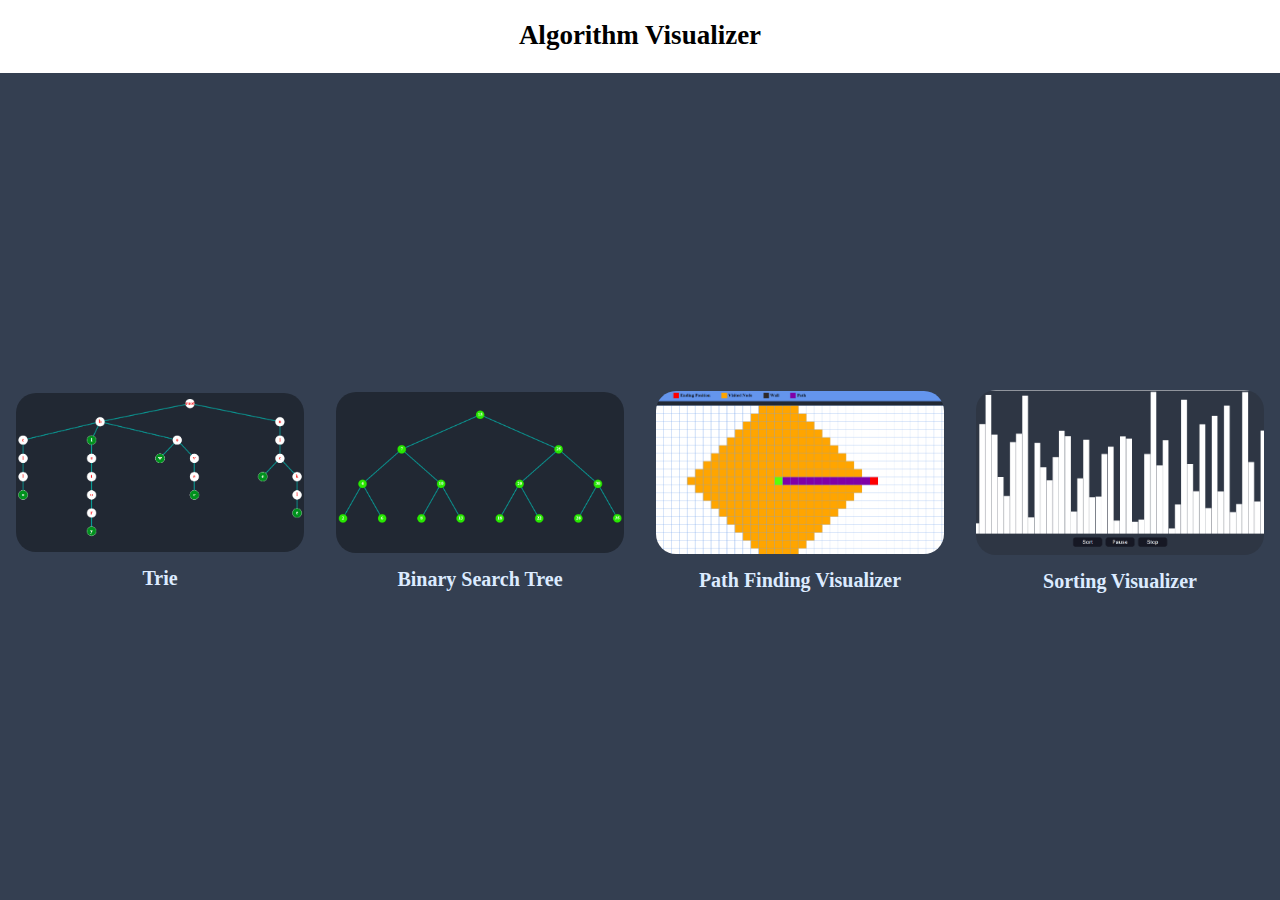
<file: index.html>
<!DOCTYPE html>
<html>
  <head>
    <title>Algorithm Visualizer</title>
    <link rel="stylesheet" href="css/styles.css" />
  </head>
  <body>
    <div id="main">
      <div id="header">
        <a href="/index.html"><div id="title">Algorithm Visualizer</div></a>
      </div>
      <div id="container">
        <div class="algo-container">
          <a href="algos/trie/index.html" class="category_link">
            <div class="imageContainer">
              <img src="assets/trie.png" class="image" />
            </div>
            <div>Trie</div>
          </a>
        </div>
        <div class="algo-container">
          <a href="algos/bst/index.html" class="category_link">
            <div class="imageContainer">
              <img src="assets/bst.png" class="image" />
            </div>
            <div>Binary Search Tree</div>
          </a>
        </div>
        <div class="algo-container">
          <a href="algos/path_finding/index.html" class="category_link">
            <div class="imageContainer">
              <img src="assets/path_finding.png" class="image" />
            </div>
            <div>Path Finding Visualizer</div>
          </a>
        </div>
        <div class="algo-container">
          <a href="algos/sorting/index.html" class="category_link">
            <div class="imageContainer">
              <img src="assets/sorting.png" class="image" />
            </div>
            <div>Sorting Visualizer</div>
          </a>
        </div>
      </div>
    </div>
  </body>
</html>
</file>
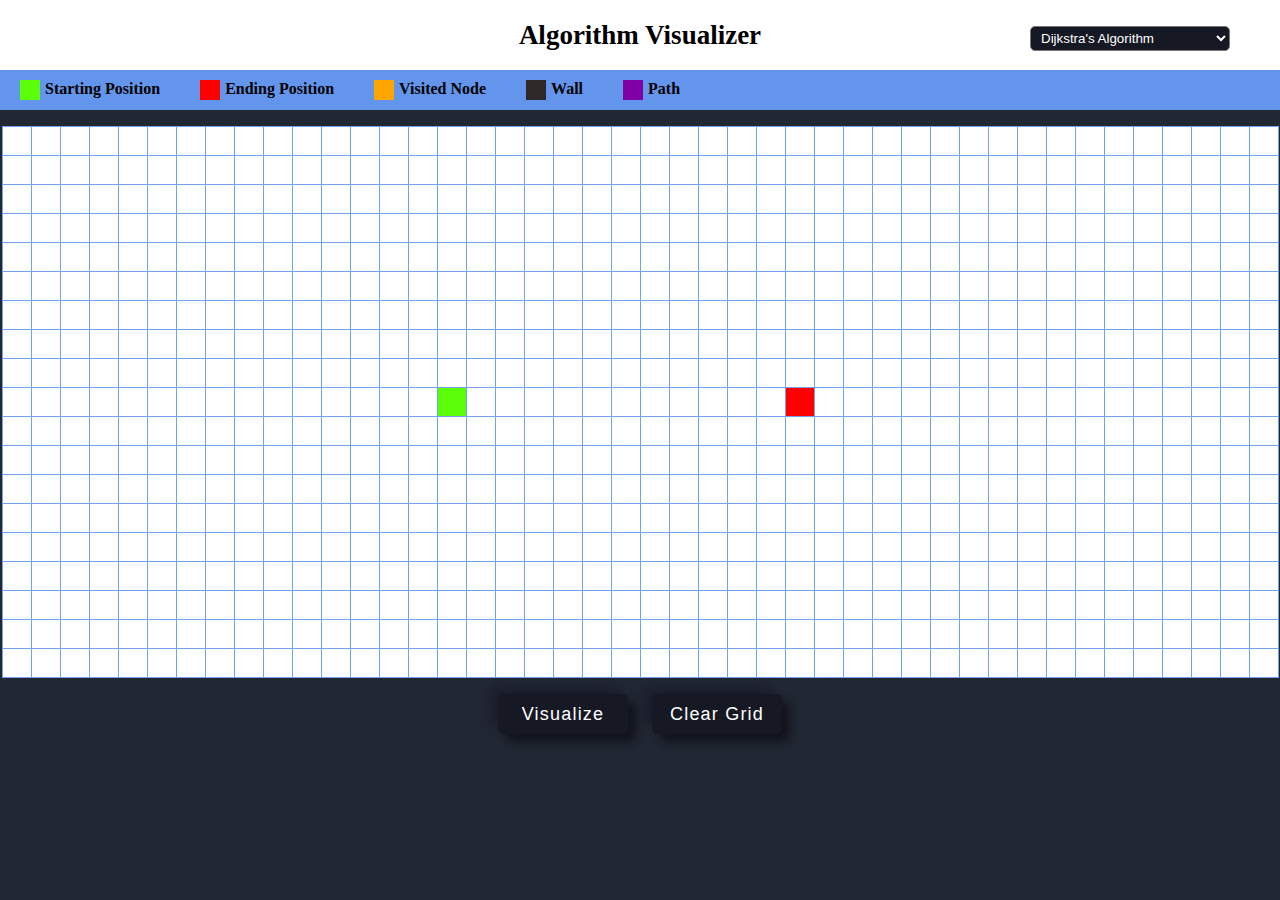
<file: algos/path_finding/index.html>
<!DOCTYPE html>
<html>
  <head>
    <title>Algorithm Visualizer</title>
    <link rel="stylesheet" href="./styles.css" />
  </head>
  <body>
    <div id="header">
      <a href="/index.html"><div id="title">Algorithm Visualizer</div></a>
      <div id="header-right">
        <div>
          <select id="algorithm_type" name="sort_type">
            <option value="dijkstra" selected>Dijkstra's Algorithm</option>
            <option value="Astar">A* Search algorithm</option>
            <option value="bfs">BFS(Breadth first search)</option>
            <option value="dfs">DFS(Depth first search)</option>
          </select>
        </div>
      </div>
    </div>

    <div id="indicator-container">
      <div class="indicator">
        <div class="indicator-block" id="start-indicator"></div>
        <div>Starting Position</div>
      </div>
      <div class="indicator">
        <div class="indicator-block" id="end-indicator"></div>
        <div>Ending Position</div>
      </div>
      <div class="indicator">
        <div class="indicator-block" id="visited-indicator"></div>
        <div>Visited Node</div>
      </div>
      <div class="indicator">
        <div class="indicator-block" id="wall-indicator"></div>
        <div>Wall</div>
      </div>
      <div class="indicator">
        <div class="indicator-block" id="path-indicator"></div>
        <div>Path</div>
      </div>
    </div>
    <div id="container"></div>
    <div id="buttonsdiv">
      <button id="visualizeButton" class="button">Visualize</button>
      <button id="clearButton" class="button">Clear Grid</button>
    </div>
    <script src="./script.js"></script>
  </body>
</html>
</file>
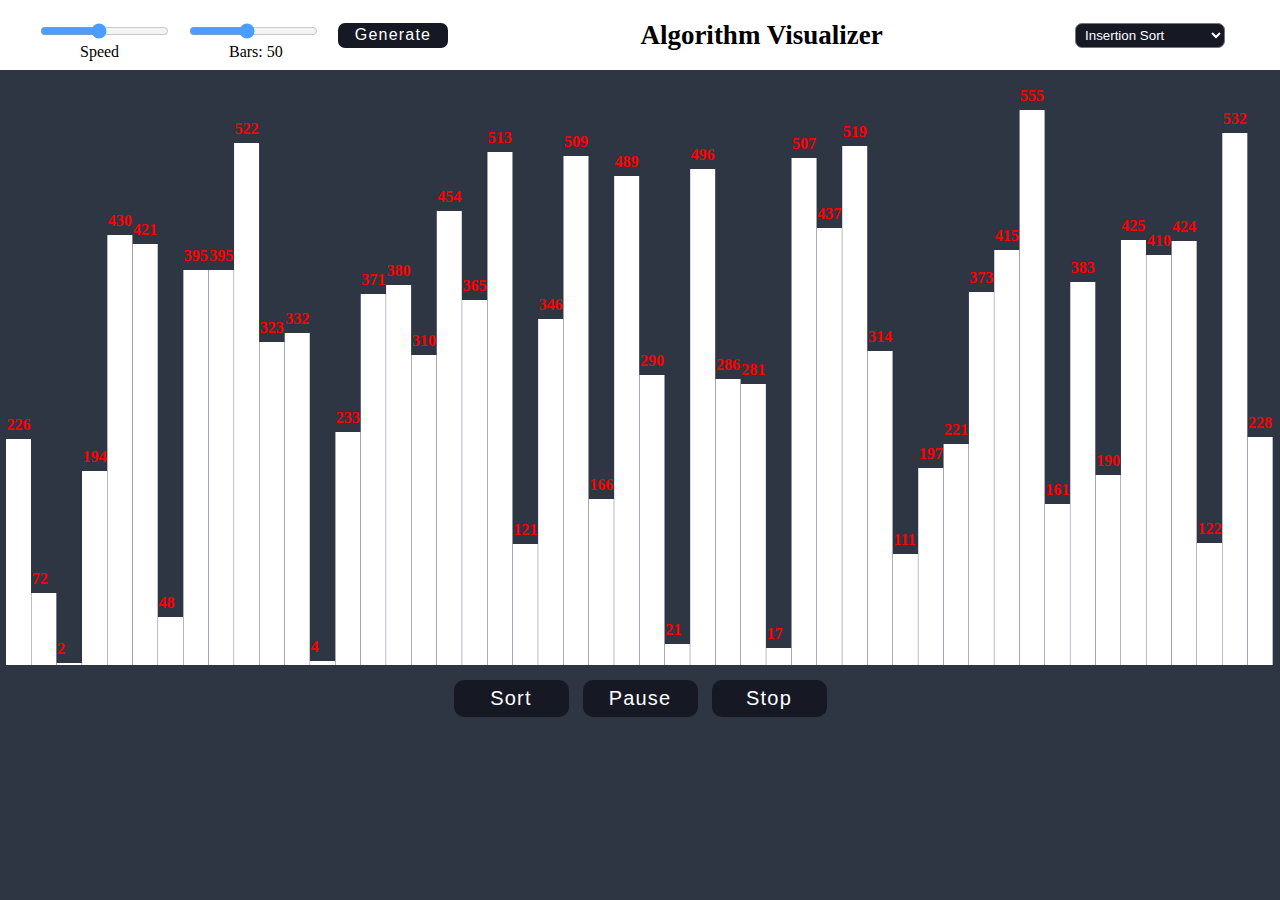
<file: algos/sorting/index.html>
<!DOCTYPE html>
<html>
  <head>
    <title>Algorithm Visualizer</title>
    <link rel="stylesheet" href="./styles.css" />
  </head>
  <body>
    <div id="header">
      <div id="headerLeft">
        <div class="slidecontainer">
          <input type="range" min="25" max="300" value="150" class="slider" id="speedSlider" />
          <div class="speedValue">Speed</div>
        </div>
        <div class="slidecontainer">
          <input type="range" min="10" max="100" value="50" class="slider" id="barSlider" />
          <div class="sliderValue">Bars: 50</div>
        </div>
        <button class="button" id="generateButton">Generate</button>
      </div>
      <a href="/index.html"><div id="title">Algorithm Visualizer</div></a>
      <div id="headerRight">
        <select id="sort_type" name="sort_type">
          <option value="insertion" selected>Insertion Sort</option>
          <option value="bubble">Bubble Sort</option>
          <option value="merge">Merge Sort</option>
          <option value="selection">Selection Sort</option>
          <option value="quick">Quick Sort</option>
        </select>
      </div>
    </div>
    <div id="container"></div>

    <div id="buttonsdiv">
      <button type="button" id="sortButton" class="button">Sort</button>
      <button type="button" id="pauseButton" class="button">Pause</button>
      <button type="button" id="stopButton" class="button">Stop</button>
    </div>

    <script src="./script.js"></script>
  </body>
</html>
</file>
<file: css/styles.css>
* {
  padding: 0;
  margin: 0;
}

html,
body {
  height: 100%;
}

body {
  background-color: #343f51;
}

#main {
  height: 100%;
  display: flex;
  flex-flow: column;
  align-items: stretch;
}

#header {
  flex: 0 1 80px;
  background-color: white;
  /* height: 80px; */
}

#title {
  text-align: center;
  font-size: 27px;
  color: black;
  padding-top: 20px;
  font-weight: bold;
}

#container {
  flex: 1 1 auto;
  display: flex;
  height: 100%;
  flex-wrap: wrap;
  justify-content: center;
  align-items: center;
  text-align: center;
}

.algo-container {
  flex: 25%;
  display: inline-block;
  font-weight: bold;
}

.imageContainer {
  max-width: 90%;
  margin: 10px auto;
  /* border: 2px solid black ; */
}

.imageContainer:hover {
  max-width: 97%;
  animation: transition 0.2s;
}

.image {
  max-width: 100%;
  max-height: 100%;
  border-radius: 20px;
}

@keyframes transition {
  from {
    max-width: 90%;
  }
  to {
    max-width: 97%;
  }
}

a {
  text-decoration: none;
  color: #dcebff;
  font-size: 20px;
}

@media (max-width: 1100px) {
  .container {
    flex: 0 0 48%;
  }
}
</file>
<file: algos/path_finding/styles.css>
* {
  padding: 0;
  margin: 0;
}

body {
  background-color: #212833;
}

a {
  text-decoration: none;
}
#header {
  overflow: hidden;
  background-color: white;
  height: 70px;
}

#title {
  text-align: center;
  font-size: 27px;
  color: black;
  padding-top: 20px;
  font-weight: bold;
}

#algorithm_type {
  float: right;
  margin-top: -25px;
  margin-right: 50px;
  padding-left: 6px;
  height: 25px;
  width: 200px;
  border-radius: 5px;
  background: #161824;
  color: white;
  outline: none;
}

#indicator-container {
  display: flex;
  background-color: cornflowerblue;
}
.indicator {
  display: flex;
  /* color: white; */
  font-weight: bold;
  margin: 10px 20px;
}
.indicator-block {
  width: 20px;
  height: 20px;
  margin-right: 5px;
}
#start-indicator {
  background-color: rgb(90, 255, 7);
}
#end-indicator {
  background-color: red;
}
#visited-indicator {
  background-color: orange;
}
#wall-indicator {
  background-color: rgb(47, 40, 40);
}
#path-indicator {
  background-color: rgb(128, 0, 167);
}
.button {
  width: 130px;
  height: 40px;
  font-size: 18px;
  color: white;
  border-radius: 5px;
  background: #161824;
  box-shadow: 8px 8px 10px #12131c, -8px -8px 10px #1c1e2c;
  letter-spacing: 1.2px;
  transition: all 0.25s ease-in-out;
  border: none;
  outline: none;
}
.button:hover {
  transform: scale(0.97);
  font-size: 19px;
  background: linear-gradient(to bottom right, #0b0d17, #212333);
}
.button > p {
  margin-top: 8px;
  margin-left: auto;
  margin-right: auto;
}
#buttonsdiv {
  text-align: center;
}
#visualizeButton {
  margin-right: 10px;
}
#clearButton {
  margin-left: 10px;
}

.grid {
  margin: 1em auto;
  border-collapse: collapse;
}
.grid td {
  cursor: pointer;
  width: 28px;
  height: 28px;
  border: 1px solid rgb(114, 161, 236);
  text-align: center;
  background-color: white;
}
.grid td.clicked {
  background-color: rgb(47, 40, 40);
  animation: clicked_animation 1.5s 1;
}

.grid td.startPoint {
  background-color: rgb(90, 255, 7);
}

.grid td.endPoint {
  background-color: red;
}

.grid td.visited {
  background-color: orange;
  animation: visited_animation 2s 1;
}

@keyframes clicked_animation {
  from {
    background-color: rgb(0, 200, 255);
  }
  to {
    /* background-color: yellow; */
  }
}

@keyframes visited_animation {
  from {
    border-radius: 5px;
    background-color: purple;
  }
  to {
    border-radius: 0px;
    background-color: orange;
  }
}

.grid td.path {
  background-color: rgb(128, 0, 167);
  animation: change_color 1.5s 1;
}
@keyframes change_color {
  from {
    background-color: rgb(0, 255, 229);
  }
  to {
    background-color: rgb(128, 0, 167);
  }
}
</file>
<file: algos/sorting/styles.css>
* {
  padding: 0;
  margin: 0;
}

body {
  width: 100%;
  background-color: #2e3644;
}

#header {
  display: flex;
  background-color: white;
  height: 70px;
  width: 100%;
  justify-content: space-between;
  align-items: center;
}

#header > div {
  flex-grow: 1;
}

#headerLeft {
  display: flex;
  padding-left: 40px;
}
.slidecontainer {
  position: relative;
  margin-right: 20px;
}
.slider {
  outline: none;
  opacity: 0.7;
  -webkit-transition: 0.2s;
  transition: opacity 0.2s;
}
.slider:hover {
  opacity: 1;
}
.slider::-webkit-slider-thumb {
  cursor: pointer;
}
.sliderValue {
  position: absolute;
  top: 20px;
  left: 40px;
}
.speedValue {
  position: absolute;
  top: 20px;
  left: 40px;
}

a {
  text-decoration: none;
}

#title {
  text-align: center;
  font-size: 27px;
  color: black;
  font-weight: bold;
}

#headerRight {
  text-align: right;
  padding-right: 55px;
}
#sort_type {
  height: 25px;
  width: 150px;
  padding-left: 5px;
  border-radius: 7px;
  background: #161824;
  color: white;
  outline: none;
}

#container {
  display: flex;
  width: 99%;
  min-width: 99%;
  height: 570px;
  margin-left: auto;
  margin-right: auto;
  position: relative;
  margin-top: 25px;
}

.bar {
  margin-right: 1px;
  align-self: flex-end;
  transition: 0.2s transform ease;
  position: absolute;
}
.barValue {
  margin-right: 1px;
  align-self: flex-end;
  transition: 0.2s transform ease;
  position: absolute;
  color: red;
  font-weight: bold;
}

.button {
  width: 115px;
  height: 37px;
  font-size: 20px;
  border-radius: 10px;
  margin-top: 15px;
  color: white;
  border: none;
  background: #161824;
  letter-spacing: 1.2px;
  transition: all 0.25s ease-in-out;
  outline: none;
}
.button:hover {
  transform: scale(1.1) perspective(1px);
}
#buttonsdiv {
  text-align: center;
  margin-bottom: 30px;
}
#sortButton {
  margin-right: 10px;
}
#stopButton {
  margin-left: 10px;
}

#generateButton {
  height: 25px;
  width: 110px;
  font-size: 16px;
  border-radius: 7px;
  margin-top: 0px;
}
#generateButton:hover {
  transform: scale(1.08) perspective(1px);
}

@media (max-width: 900px) {
  #title {
    font-size: 0px;
  }
  .slidecontainer,
  #sort_type {
    margin-top: 0px;
  }
}
</file>
